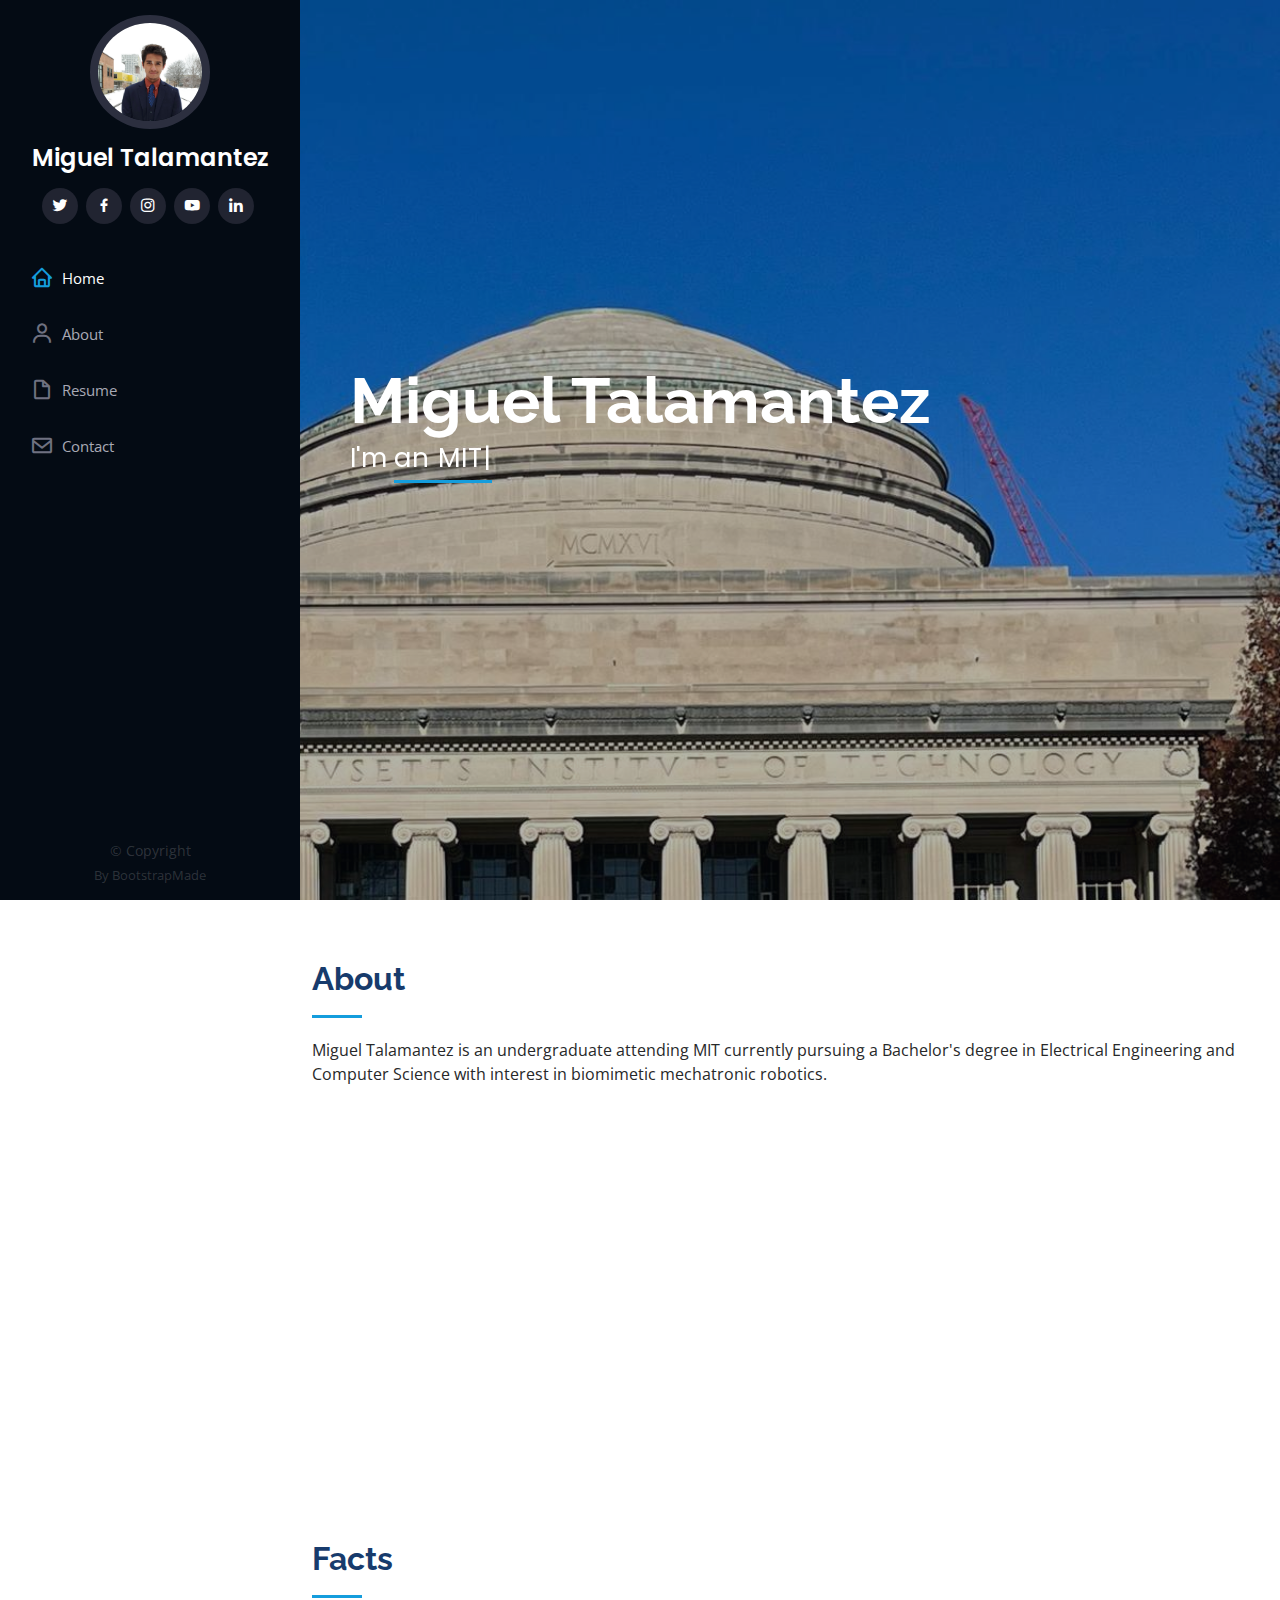
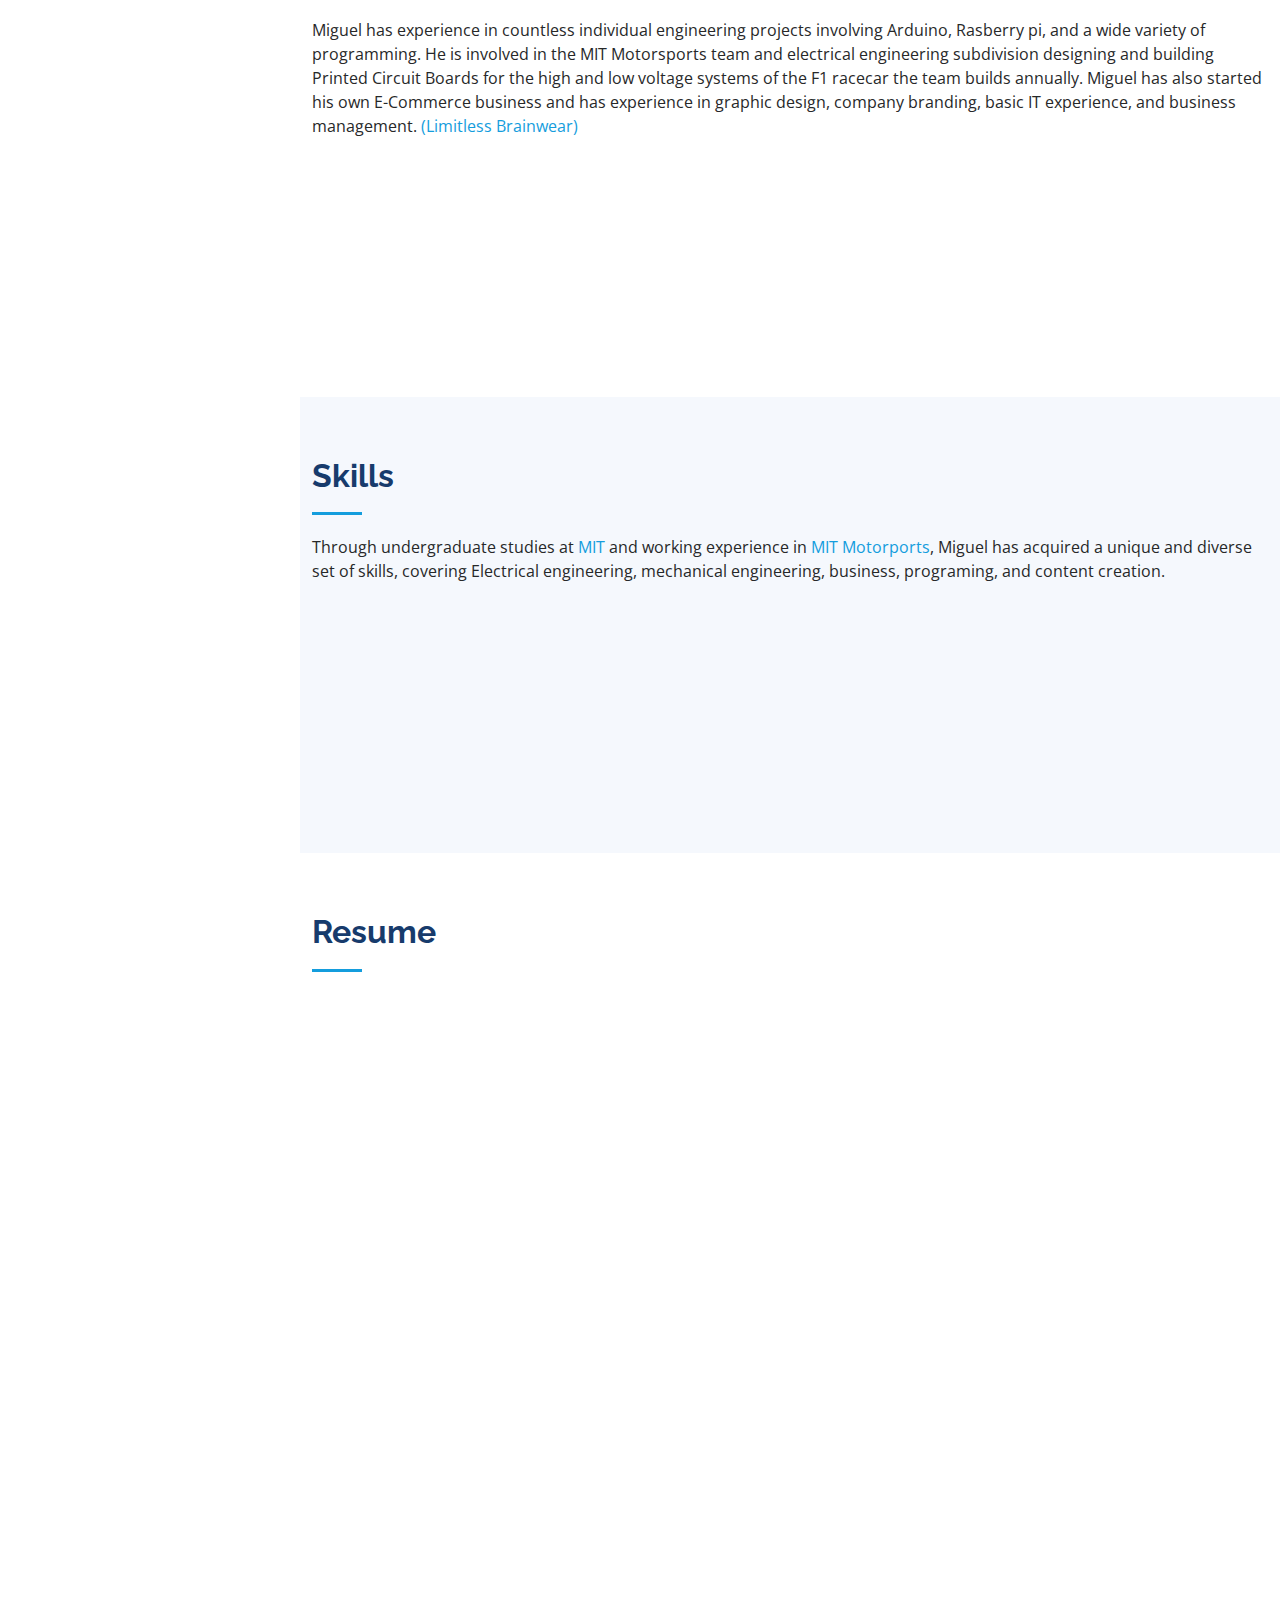
<file: index.html>
<!DOCTYPE html>
<html lang="en">

<head>
  <meta charset="utf-8">
  <meta content="width=device-width, initial-scale=1.0" name="viewport">

  <title>Francisco's Website</title>
  <meta content="" name="description">
  <meta content="" name="keywords">

  <!-- Favicons --->
  <link href="assets/img/favicon.png" rel="icon">
  <link href="assets/img/apple-touch-icon.png" rel="apple-touch-icon">

  <!-- Google Fonts -->
  <link href="https://fonts.googleapis.com/css?family=Open+Sans:300,300i,400,400i,600,600i,700,700i|Raleway:300,300i,400,400i,500,500i,600,600i,700,700i|Poppins:300,300i,400,400i,500,500i,600,600i,700,700i" rel="stylesheet">

  <!-- Vendor CSS Files -->
  <link href="assets/vendor/aos/aos.css" rel="stylesheet">
  <link href="assets/vendor/bootstrap/css/bootstrap.min.css" rel="stylesheet">
  <link href="assets/vendor/bootstrap-icons/bootstrap-icons.css" rel="stylesheet">
  <link href="assets/vendor/boxicons/css/boxicons.min.css" rel="stylesheet">
  <link href="assets/vendor/glightbox/css/glightbox.min.css" rel="stylesheet">
  <link href="assets/vendor/swiper/swiper-bundle.min.css" rel="stylesheet">

  <!-- Template Main CSS File -->
  <link href="assets/css/style.css" rel="stylesheet">

 </head>

<body>

  <!-- ======= Mobile nav toggle button ======= -->
  <i class="bi bi-list mobile-nav-toggle d-xl-none"></i>

  <!-- ======= Header ======= -->
  <header id="header">
    <div class="d-flex flex-column">

      <div class="profile">
        <img src="assets/img/profile.jpg" alt="" class="img-fluid rounded-circle">
        <h1 class="text-light"><a href="index.html">Miguel Talamantez</a></h1>
        <div class="social-links mt-3 text-center">
          <a href="https://twitter.com/Chilefase" target="_blank" class="twitter"><i class="bx bxl-twitter"></i></a>
          <a href="https://www.facebook.com/Francisco.sep" target="_blank" class="facebook"><i class="bx bxl-facebook"></i></a>
          <a href="https://www.instagram.com/francisco.sepulveda.m/" target="_blank" class="instagram"><i class="bx bxl-instagram"></i></a>
          <a href="https://www.youtube.com/channel/UCHRi76w0Qykx9n5tSjz2pVg" target="_blank" class="youtube"><i class="bx bxl-youtube"></i></a>
          <a href="https://www.linkedin.com/in/fcosep/" target="_blank" class="linkedin"><i class="bx bxl-linkedin"></i></a>
        </div>
      </div>

      <nav id="navbar" class="nav-menu navbar">
        <ul>
          <li><a href="#hero" class="nav-link scrollto active"><i class="bx bx-home"></i> <span>Home</span></a></li>
          <li><a href="#about" class="nav-link scrollto"><i class="bx bx-user"></i> <span>About</span></a></li>
          <li><a href="#resume" class="nav-link scrollto"><i class="bx bx-file-blank"></i> <span>Resume</span></a></li>
          <!-- <li><a href="#portfolio" class="nav-link scrollto"><i class="bx bx-book-content"></i> <span>Portfolio</span></a></li>-->
          <!-- <li><a href="#services" class="nav-link scrollto"><i class="bx bx-server"></i> <span>Services</span></a></li> -->
          <li><a href="#contact" class="nav-link scrollto"><i class="bx bx-envelope"></i> <span>Contact</span></a></li>
        </ul>
      </nav><!-- .nav-menu -->
    </div>
  </header><!-- End Header -->

  <!-- ======= Hero Section ======= -->
  <section id="hero" class="d-flex flex-column justify-content-center align-items-center">
    <div class="hero-container" data-aos="fade-in">
      <h1>Miguel Talamantez</h1>
      <p>I'm <span class="typed" data-typed-items="an MIT Engineer, Musician, Entrepreneur, Inventor"></span></p>
    </div>
  </section><!-- End Hero -->

  <main id="main">

    <!-- ======= About Section ======= -->
    <section id="about" class="about">
      <div class="container">

        <div class="section-title">
          <h2>About</h2>
          <p>Miguel Talamantez is an undergraduate attending MIT currently pursuing a Bachelor's degree in Electrical Engineering and Computer Science with interest in biomimetic mechatronic robotics. </p>
        </div>

        <div class="row">
          <div class="col-lg-4" data-aos="fade-right">
            <img src="assets/img/profile_fco.jpg" class="img-fluid" alt="">
          </div>
          <div class="col-lg-8 pt-4 pt-lg-0 content" data-aos="fade-left">
            <h3>Undergradute Electrical Engineer &amp; Innovator</h3>
            <p class="fst-italic">
              “Passion is nothing without dedication.”
            </p>
            <div class="row">
              <div class="col-lg-6">
                <ul>
                  <li><i class="bi bi-chevron-right"></i> <strong>Birthday:</strong> <span>27 April 2003</span></li>
                  <li><i class="bi bi-chevron-right"></i> <strong>Website:</strong> <span>linkedin.com/in/miguel-talamantez/</span></li>
                  <li><i class="bi bi-chevron-right"></i> <strong>City:</strong> <span>Cambridge, MA</span></li>
                  <li><i class="bi bi-chevron-right"></i> <strong>Ethnicity/Race:</strong> <span>Mexican-American</span></li>
                </ul>
              </div>
              <div class="col-lg-6">
                <ul>
                  <li><i class="bi bi-chevron-right"></i> <strong>Age:</strong> <span>18</span></li>
                  <li><i class="bi bi-chevron-right"></i> <strong>Degree:</strong> <span>Electrical Engineering and Computer Science </span></li>
                  <li><i class="bi bi-chevron-right"></i> <strong>Email:</strong> <span>mtala@mit.edu</span></li>
                  <li><i class="bi bi-chevron-right"></i> <strong>Freelance:</strong> <span>Jazz saxophonist and film producer</span></li>
                </ul>
              </div>
            </div>
            </div>
        </div>

      </div>
    </section><!-- End About Section -->

    <!-- ======= Facts Section ======= -->
    <section id="facts" class="facts">
      <div class="container">

        <div class="section-title">
          <h2>Facts</h2>
          <p>Miguel has experience in countless individual engineering projects involving Arduino, Rasberry pi, and 
            a wide variety of programming. He is involved in the MIT Motorsports team and 
            electrical engineering subdivision designing and building Printed Circuit Boards for the high and low voltage 
            systems of the F1 racecar the team builds annually. Miguel has also started his own E-Commerce business and has experience in 
          graphic design, company branding, basic IT experience, and business management. <a href="limitlessbrainwear.com" target="_blank">(Limitless Brainwear)</a></p>
          </div>

        <div class="row no-gutters">

          <div class="col-lg-3 col-md-6 d-md-flex align-items-md-stretch" data-aos="fade-up">
            <div class="count-box">
              <i class="bi bi-emoji-smile"></i>
              <span data-purecounter-start="0" data-purecounter-end="1" data-purecounter-duration="1" class="purecounter"></span>
              <p><strong>Year of profession engineering experince</strong> </p>
            </div>
          </div>

          <div class="col-lg-3 col-md-6 d-md-flex align-items-md-stretch" data-aos="fade-up" data-aos-delay="100">
            <div class="count-box">
              <i class="bi bi-journal-richtext"></i>
              <span data-purecounter-start="0" data-purecounter-end="12" data-purecounter-duration="1" class="purecounter"></span>
              <p><strong> Large Projects</strong> </p>
            </div>
          </div>

          <div class="col-lg-3 col-md-6 d-md-flex align-items-md-stretch" data-aos="fade-up" data-aos-delay="200">
            <div class="count-box">
              <i class="bi bi-headset"></i>
              <span data-purecounter-start="0" data-purecounter-end="24" data-purecounter-duration="1" class="purecounter"></span>
              <p><strong>Hours of working hard on weekdays</strong> </p>
            </div>
          </div>

          <div class="col-lg-3 col-md-6 d-md-flex align-items-md-stretch" data-aos="fade-up" data-aos-delay="300">
            <div class="count-box">
              <i class="bi bi-people"></i>
              <span data-purecounter-start="0" data-purecounter-end="3+" data-purecounter-duration="1" class="purecounter"></span>
              <p><strong>Groups involved with on campus</strong> </p>
            </div>
          </div>

        </div>

      </div>
    </section><!-- End Facts Section -->

    <!-- ======= Skills Section ======= -->
    <section id="skills" class="skills section-bg">
      <div class="container">

        <div class="section-title">
          <h2>Skills</h2>
          <p>Through undergraduate studies at <a href="https://www.mit.edu/" target="_blank">MIT</a> and working experience in <a href="https://www.armada.cl/" target="_blank">MIT Motorports</a>, Miguel has acquired a unique and diverse set of skills, covering Electrical engineering, mechanical engineering, business, programing, and content creation.</p>
        </div>

        <div class="row skills-content">

          <div class="col-lg-6" data-aos="fade-up">

            <div class="progress">
              <span class="skill">Communication <i class="val">100%</i></span>
              <div class="progress-bar-wrap">
                <div class="progress-bar" role="progressbar" aria-valuenow="100" aria-valuemin="0" aria-valuemax="100"></div>
              </div>
            </div>

            <div class="progress">
              <span class="skill">Electrical Engineer <i class="val">100%</i></span>
              <div class="progress-bar-wrap">
                <div class="progress-bar" role="progressbar" aria-valuenow="100" aria-valuemin="0" aria-valuemax="100"></div>
              </div>
            </div>

            <div class="progress">
              <span class="skill">Entrepreneurship <i class="val">100%</i></span>
              <div class="progress-bar-wrap">
                <div class="progress-bar" role="progressbar" aria-valuenow="100" aria-valuemin="0" aria-valuemax="100"></div>
              </div>
            </div>



          </div>

          <div class="col-lg-6" data-aos="fade-up" data-aos-delay="100">

            <div class="progress">
              <span class="skill">Management and Organization <i class="val">100%</i></span>
              <div class="progress-bar-wrap">
                <div class="progress-bar" role="progressbar" aria-valuenow="100" aria-valuemin="0" aria-valuemax="100"></div>
              </div>
            </div>

            <div class="progress">
              <span class="skill">Innovation and Product Design <i class="val">100%</i></span>
              <div class="progress-bar-wrap">
                <div class="progress-bar" role="progressbar" aria-valuenow="100" aria-valuemin="0" aria-valuemax="100"></div>
              </div>
            </div>

            <div class="progress">
              <span class="skill">Media Producter (Film, Graphic Design) <i class="val">85%</i></span>
              <div class="progress-bar-wrap">
                <div class="progress-bar" role="progressbar" aria-valuenow="85" aria-valuemin="0" aria-valuemax="100"></div>
              </div>
            </div>


          </div>

        </div>

      </div>
    </section><!-- End Skills Section -->

    <!-- ======= Resume Section ======= -->
    <section id="resume" class="resume">
      <div class="container">

        <div class="section-title">
          <h2>Resume</h2>
          <p></p>
        </div>

        <div class="row">
          <div class="col-lg-6" data-aos="fade-up">
            <h3 class="resume-title">EDUCATION</h3>
            <div class="resume-item">
              <h4>MASSACHUSETTS INSTITUTE OF TECHNOLOGY</h4>
              <p><em>Undergradute</em></p>
              <h5>2021 - Present</h5>
              <p>In progress Bachelor's degree (2025)</p>
              <ul>
                <li>Engineer, MIT Motorsports (<a href="https://fsae.mit.edu/" target="_blank">FSAE</a>)</li>
                <li>Member of MIT Mithbusters, Afrocuban Salsa dancing, MIT Electronics Research Society</li>
              </ul>
            </div>
            <div class="resume-item">
              <h4>Helix High School</h4>
              <p><em>Public Charter High School</em></p>
              <h5>2017 - 2021</h5>
              <p>La Mesa, CA</p>
              <ul>
                <li>President and Founder of Helix Robotics team and club</li>
                <li>Vice President of MESA (Mathematics Engineering Scienc Achievement)</li>
                <li>Competitor and State Championship winner of NEDC (National Engineering Design Competition)</li>
              </ul>
            </div>
            <h3 class="resume-title">INFORMATION</h3>
            <div class="resume-item">
              <h4>Languages</h4>
              <li>Spanish-native</li>
              <li>English-native</li>
              <li>Python - proficient</li>
              <li>C/C++ - proficient </li>
              <li>HTML - basic </li>

            </div>
            <div class="resume-item">
              <h4>Software Skills</h4>
              <li>AutoCAD </li>
              <li>Autodesk Inventor</li>
              <li>Altium PCB Design</li>
              <li>Blender 3D modeling</li>
              <li>VSCode, Anaconda, Jupyter Notebook</li>
            </div>
            <div class="resume-item">
              <h4>Media / Content Creation</h4>
              <li>Adobe Photoshop</li>
              <li>Business Design Branding</li>
              <li>Social media marketing</li>
              <li>Cinematography/Video Editing</li>

            </div>
            <div class="resume-item">
              <h4>Entrepreneurship</h4>
              <li>E-Commerce</li>
              <li>Business Management</li>
            </div>
            <div class="resume-item">
              <h4>Sports & Hobbies</h4>
              <li>Long distance running</li>
              <li>Jazz saxophone</li>
              <li>Making electronics related projects</li>
              <li>Dancing</li>
            </div>
          </div>
          <div class="col-lg-6" data-aos="fade-up" data-aos-delay="100">
            <h3 class="resume-title">PROFESSIONAL EXPERIENCE</h3>
            
            <div class="resume-item">
              <h4>INTERN</h4>
              <h5>2020 - 2021</h5> <h5><em>San Diego, CA </em></h5>
              <h6><em>Intern at ATALA ECR, Inc.</em></h6>
              <ul>
                <li>Positioned as IT Director and graphic design intern at ATALA ECR, a military construction consulting company based in San Diego, CA. </li>
              </ul>
            </div>
            
            <div class="resume-item">
              <h6><em>Electrical Engineer</em></h6>
              <h5>Curent</h5> <h5><em>Cambridge, MA (MIT) </em></h5>
              <ul>
                <li>Designed and assembled HVLV(High-Voltage-Low-Voltage) PCB meant for managing power being used on F1 racecar.
                  Board routes voltages of up to 400V and minumum of 3.3V all on the same board.
                </li>
              </ul>
            </div>
            
          </div>
          </div>
        </div>

      </div>
    </section><!-- End Resume Section -->

    <!-- ======= Portfolio Section =======
    <section id="portfolio" class="portfolio section-bg">
      <div class="container">

        <div class="section-title">
          <h2>Portfolio</h2>
          <p>Magnam dolores commodi suscipit. Necessitatibus eius consequatur ex aliquid fuga eum quidem. Sit sint consectetur velit. Quisquam quos quisquam cupiditate. Et nemo qui impedit suscipit alias ea. Quia fugiat sit in iste officiis commodi quidem hic quas.</p>
        </div>

        <div class="row" data-aos="fade-up">
          <div class="col-lg-12 d-flex justify-content-center">
            <ul id="portfolio-flters">
              <li data-filter="*" class="filter-active">All</li>
              <li data-filter=".filter-app">App</li>
              <li data-filter=".filter-card">Card</li>
              <li data-filter=".filter-web">Web</li>
            </ul>
          </div>
        </div>

        <div class="row portfolio-container" data-aos="fade-up" data-aos-delay="100">

          <div class="col-lg-4 col-md-6 portfolio-item filter-app">
            <div class="portfolio-wrap">
              <img src="assets/img/portfolio/portfolio-1.jpg" class="img-fluid" alt="">
              <div class="portfolio-links">
                <a href="assets/img/portfolio/portfolio-1.jpg" data-gallery="portfolioGallery" class="portfolio-lightbox" title="App 1"><i class="bx bx-plus"></i></a>
                <a href="portfolio-details.html" title="More Details"><i class="bx bx-link"></i></a>
              </div>
            </div>
          </div>

          <div class="col-lg-4 col-md-6 portfolio-item filter-web">
            <div class="portfolio-wrap">
              <img src="assets/img/portfolio/portfolio-2.jpg" class="img-fluid" alt="">
              <div class="portfolio-links">
                <a href="assets/img/portfolio/portfolio-2.jpg" data-gallery="portfolioGallery" class="portfolio-lightbox" title="Web 3"><i class="bx bx-plus"></i></a>
                <a href="portfolio-details.html" title="More Details"><i class="bx bx-link"></i></a>
              </div>
            </div>
          </div>

          <div class="col-lg-4 col-md-6 portfolio-item filter-app">
            <div class="portfolio-wrap">
              <img src="assets/img/portfolio/portfolio-3.jpg" class="img-fluid" alt="">
              <div class="portfolio-links">
                <a href="assets/img/portfolio/portfolio-3.jpg" data-gallery="portfolioGallery" class="portfolio-lightbox" title="App 2"><i class="bx bx-plus"></i></a>
                <a href="portfolio-details.html" title="More Details"><i class="bx bx-link"></i></a>
              </div>
            </div>
          </div>

          <div class="col-lg-4 col-md-6 portfolio-item filter-card">
            <div class="portfolio-wrap">
              <img src="assets/img/portfolio/portfolio-4.jpg" class="img-fluid" alt="">
              <div class="portfolio-links">
                <a href="assets/img/portfolio/portfolio-4.jpg" data-gallery="portfolioGallery" class="portfolio-lightbox" title="Card 2"><i class="bx bx-plus"></i></a>
                <a href="portfolio-details.html" title="More Details"><i class="bx bx-link"></i></a>
              </div>
            </div>
          </div>

          <div class="col-lg-4 col-md-6 portfolio-item filter-web">
            <div class="portfolio-wrap">
              <img src="assets/img/portfolio/portfolio-5.jpg" class="img-fluid" alt="">
              <div class="portfolio-links">
                <a href="assets/img/portfolio/portfolio-5.jpg" data-gallery="portfolioGallery" class="portfolio-lightbox" title="Web 2"><i class="bx bx-plus"></i></a>
                <a href="portfolio-details.html" title="More Details"><i class="bx bx-link"></i></a>
              </div>
            </div>
          </div>

          <div class="col-lg-4 col-md-6 portfolio-item filter-app">
            <div class="portfolio-wrap">
              <img src="assets/img/portfolio/portfolio-6.jpg" class="img-fluid" alt="">
              <div class="portfolio-links">
                <a href="assets/img/portfolio/portfolio-6.jpg" data-gallery="portfolioGallery" class="portfolio-lightbox" title="App 3"><i class="bx bx-plus"></i></a>
                <a href="portfolio-details.html" title="More Details"><i class="bx bx-link"></i></a>
              </div>
            </div>
          </div>

          <div class="col-lg-4 col-md-6 portfolio-item filter-card">
            <div class="portfolio-wrap">
              <img src="assets/img/portfolio/portfolio-7.jpg" class="img-fluid" alt="">
              <div class="portfolio-links">
                <a href="assets/img/portfolio/portfolio-7.jpg" data-gallery="portfolioGallery" class="portfolio-lightbox" title="Card 1"><i class="bx bx-plus"></i></a>
                <a href="portfolio-details.html" title="More Details"><i class="bx bx-link"></i></a>
              </div>
            </div>
          </div>

          <div class="col-lg-4 col-md-6 portfolio-item filter-card">
            <div class="portfolio-wrap">
              <img src="assets/img/portfolio/portfolio-8.jpg" class="img-fluid" alt="">
              <div class="portfolio-links">
                <a href="assets/img/portfolio/portfolio-8.jpg" data-gallery="portfolioGallery" class="portfolio-lightbox" title="Card 3"><i class="bx bx-plus"></i></a>
                <a href="portfolio-details.html" title="More Details"><i class="bx bx-link"></i></a>
              </div>
            </div>
          </div>

          <div class="col-lg-4 col-md-6 portfolio-item filter-web">
            <div class="portfolio-wrap">
              <img src="assets/img/portfolio/portfolio-9.jpg" class="img-fluid" alt="">
              <div class="portfolio-links">
                <a href="assets/img/portfolio/portfolio-9.jpg" data-gallery="portfolioGallery" class="portfolio-lightbox" title="Web 3"><i class="bx bx-plus"></i></a>
                <a href="portfolio-details.html" title="More Details"><i class="bx bx-link"></i></a>
              </div>
            </div>
          </div>

        </div>

      </div>
    </section>  End Portfolio Section -->

    <!-- ======= Services Section =======
    <section id="services" class="services">
      <div class="container">

        <div class="section-title">
          <h2>Services</h2>
          <p>Magnam dolores commodi suscipit. Necessitatibus eius consequatur ex aliquid fuga eum quidem. Sit sint consectetur velit. Quisquam quos quisquam cupiditate. Et nemo qui impedit suscipit alias ea. Quia fugiat sit in iste officiis commodi quidem hic quas.</p>
        </div>

        <div class="row">
          <div class="col-lg-4 col-md-6 icon-box" data-aos="fade-up">
            <div class="icon"><i class="bi bi-briefcase"></i></div>
            <h4 class="title"><a href="">Lorem Ipsum</a></h4>
            <p class="description">Voluptatum deleniti atque corrupti quos dolores et quas molestias excepturi sint occaecati cupiditate non provident</p>
          </div>
          <div class="col-lg-4 col-md-6 icon-box" data-aos="fade-up" data-aos-delay="100">
            <div class="icon"><i class="bi bi-card-checklist"></i></div>
            <h4 class="title"><a href="">Dolor Sitema</a></h4>
            <p class="description">Minim veniam, quis nostrud exercitation ullamco laboris nisi ut aliquip ex ea commodo consequat tarad limino ata</p>
          </div>
          <div class="col-lg-4 col-md-6 icon-box" data-aos="fade-up" data-aos-delay="200">
            <div class="icon"><i class="bi bi-bar-chart"></i></div>
            <h4 class="title"><a href="">Sed ut perspiciatis</a></h4>
            <p class="description">Duis aute irure dolor in reprehenderit in voluptate velit esse cillum dolore eu fugiat nulla pariatur</p>
          </div>
          <div class="col-lg-4 col-md-6 icon-box" data-aos="fade-up" data-aos-delay="300">
            <div class="icon"><i class="bi bi-binoculars"></i></div>
            <h4 class="title"><a href="">Magni Dolores</a></h4>
            <p class="description">Excepteur sint occaecat cupidatat non proident, sunt in culpa qui officia deserunt mollit anim id est laborum</p>
          </div>
          <div class="col-lg-4 col-md-6 icon-box" data-aos="fade-up" data-aos-delay="400">
            <div class="icon"><i class="bi bi-brightness-high"></i></div>
            <h4 class="title"><a href="">Nemo Enim</a></h4>
            <p class="description">At vero eos et accusamus et iusto odio dignissimos ducimus qui blanditiis praesentium voluptatum deleniti atque</p>
          </div>
          <div class="col-lg-4 col-md-6 icon-box" data-aos="fade-up" data-aos-delay="500">
            <div class="icon"><i class="bi bi-calendar4-week"></i></div>
            <h4 class="title"><a href="">Eiusmod Tempor</a></h4>
            <p class="description">Et harum quidem rerum facilis est et expedita distinctio. Nam libero tempore, cum soluta nobis est eligendi</p>
          </div>
        </div>

      </div>
    </section> End Services Section -->

    <!-- ======= Testimonials Section =======
    <section id="testimonials" class="testimonials section-bg">
      <div class="container">

        <div class="section-title">
          <h2>Testimonials</h2>
          <p>Magnam dolores commodi suscipit. Necessitatibus eius consequatur ex aliquid fuga eum quidem. Sit sint consectetur velit. Quisquam quos quisquam cupiditate. Et nemo qui impedit suscipit alias ea. Quia fugiat sit in iste officiis commodi quidem hic quas.</p>
        </div>

        <div class="testimonials-slider swiper" data-aos="fade-up" data-aos-delay="100">
          <div class="swiper-wrapper">

            <div class="swiper-slide">
              <div class="testimonial-item" data-aos="fade-up">
                <p>
                  <i class="bx bxs-quote-alt-left quote-icon-left"></i>
                  Proin iaculis purus consequat sem cure digni ssim donec porttitora entum suscipit rhoncus. Accusantium quam, ultricies eget id, aliquam eget nibh et. Maecen aliquam, risus at semper.
                  <i class="bx bxs-quote-alt-right quote-icon-right"></i>
                </p>
                <img src="assets/img/testimonials/testimonials-1.jpg" class="testimonial-img" alt="">
                <h3>Saul Goodman</h3>
                <h4>Ceo &amp; Founder</h4>
              </div>
            </div> End testimonial item

            <div class="swiper-slide">
              <div class="testimonial-item" data-aos="fade-up" data-aos-delay="100">
                <p>
                  <i class="bx bxs-quote-alt-left quote-icon-left"></i>
                  Export tempor illum tamen malis malis eram quae irure esse labore quem cillum quid cillum eram malis quorum velit fore eram velit sunt aliqua noster fugiat irure amet legam anim culpa.
                  <i class="bx bxs-quote-alt-right quote-icon-right"></i>
                </p>
                <img src="assets/img/testimonials/testimonials-2.jpg" class="testimonial-img" alt="">
                <h3>Sara Wilsson</h3>
                <h4>Designer</h4>
              </div>
            </div><!-- End testimonial item

            <div class="swiper-slide">
              <div class="testimonial-item" data-aos="fade-up" data-aos-delay="200">
                <p>
                  <i class="bx bxs-quote-alt-left quote-icon-left"></i>
                  Enim nisi quem export duis labore cillum quae magna enim sint quorum nulla quem veniam duis minim tempor labore quem eram duis noster aute amet eram fore quis sint minim.
                  <i class="bx bxs-quote-alt-right quote-icon-right"></i>
                </p>
                <img src="assets/img/testimonials/testimonials-3.jpg" class="testimonial-img" alt="">
                <h3>Jena Karlis</h3>
                <h4>Store Owner</h4>
              </div>
            </div><!-- End testimonial item

            <div class="swiper-slide">
              <div class="testimonial-item" data-aos="fade-up" data-aos-delay="300">
                <p>
                  <i class="bx bxs-quote-alt-left quote-icon-left"></i>
                  Fugiat enim eram quae cillum dolore dolor amet nulla culpa multos export minim fugiat minim velit minim dolor enim duis veniam ipsum anim magna sunt elit fore quem dolore labore illum veniam.
                  <i class="bx bxs-quote-alt-right quote-icon-right"></i>
                </p>
                <img src="assets/img/testimonials/testimonials-4.jpg" class="testimonial-img" alt="">
                <h3>Matt Brandon</h3>
                <h4>Freelancer</h4>
              </div>
            </div><!-- End testimonial item

            <div class="swiper-slide">
              <div class="testimonial-item" data-aos="fade-up" data-aos-delay="400">
                <p>
                  <i class="bx bxs-quote-alt-left quote-icon-left"></i>
                  Quis quorum aliqua sint quem legam fore sunt eram irure aliqua veniam tempor noster veniam enim culpa labore duis sunt culpa nulla illum cillum fugiat legam esse veniam culpa fore nisi cillum quid.
                  <i class="bx bxs-quote-alt-right quote-icon-right"></i>
                </p>
                <img src="assets/img/testimonials/testimonials-5.jpg" class="testimonial-img" alt="">
                <h3>John Larson</h3>
                <h4>Entrepreneur</h4>
              </div>
            </div><!-- End testimonial item

          </div>
          <div class="swiper-pagination"></div>
        </div>

      </div>
    </section><!-- End Testimonials Section -->

    <!-- ======= Contact Section ======= -->
    <section id="contact" class="contact">
      <div class="container">

        <div class="section-title">
          <h2>Contact</h2>
        </div>

        <div class="row" data-aos="fade-in">

          <div class="col-lg-5 d-flex align-items-stretch">
            <div class="info">
              <div class="address">
                <i class="bi bi-geo-alt"></i>
                <h4>Location:</h4>
                <p>Cambridge, MA 02139</p>
              </div>

              <div class="email">
                <i class="bi bi-envelope"></i>
                <h4>Email:</h4>
                <p>mtala@mit.edu</p>
              </div>

              <!--<div class="phone">
                <i class="bi bi-phone"></i>
                <h4>Call:</h4>
                <p>+1 781 579 1941</p>
              </div> -->

              <!-- <iframe src="https://www.google.com/maps/embed?pb=!1m14!1m8!1m3!1d12097.433213460943!2d-71.091542!3d40.7101282!3m2!1i1024!2i768!4f13.1!3m3!1m2!1s0x0%3A0xb89d1fe6bc499443!2sDowntown+Conference+Center!5e0!3m2!1smk!2sbg!4v1539943755621" frameborder="0" style="border:0; width: 100%; height: 290px;" allowfullscreen></iframe> -->
            </div>

          </div>

          <!-- <div class="col-lg-7 mt-5 mt-lg-0 d-flex align-items-stretch">
            <form action="forms/contact.php" method="post" role="form" class="php-email-form">
              <div class="row">
                <div class="form-group col-md-6">
                  <label for="name">Your Name</label>
                  <input type="text" name="name" class="form-control" id="name" required>
                </div>
                <div class="form-group col-md-6">
                  <label for="name">Your Email</label>
                  <input type="email" class="form-control" name="email" id="email" required>
                </div>
              </div>
              <div class="form-group">
                <label for="name">Subject</label>
                <input type="text" class="form-control" name="subject" id="subject" required>
              </div>
              <div class="form-group">
                <label for="name">Message</label>
                <textarea class="form-control" name="message" rows="10" required></textarea>
              </div>
              <div class="my-3">
                <div class="loading">Loading</div>
                <div class="error-message"></div>
                <div class="sent-message">Your message has been sent. Thank you!</div>
              </div>
              <div class="text-center"><button type="submit">Send Message</button></div>
            </form>
          </div>

        </div>

      </div>
    </section><!-- End Contact Section -->

  </main><!-- End #main -->

  <!-- ======= Footer ======= -->
  <footer id="footer">
    <div class="container">
      <div class="copyright">
        &copy; Copyright <strong></strong>
      </div>
      <div class="credits">
      By BootstrapMade
      </div>
    </div>
  </footer><!-- End  Footer -->

  <a href="#" class="back-to-top d-flex align-items-center justify-content-center"><i class="bi bi-arrow-up-short"></i></a>

  <!-- Vendor JS Files -->
  <script src="assets/vendor/purecounter/purecounter.js"></script>
  <script src="assets/vendor/aos/aos.js"></script>
  <script src="assets/vendor/bootstrap/js/bootstrap.bundle.min.js"></script>
  <script src="assets/vendor/glightbox/js/glightbox.min.js"></script>
  <script src="assets/vendor/isotope-layout/isotope.pkgd.min.js"></script>
  <script src="assets/vendor/swiper/swiper-bundle.min.js"></script>
  <script src="assets/vendor/typed.js/typed.min.js"></script>
  <script src="assets/vendor/waypoints/noframework.waypoints.js"></script>
  <script src="assets/vendor/php-email-form/validate.js"></script>

  <!-- Template Main JS File -->
  <script src="assets/js/main.js"></script>

</body>

</html>
</file>
<file: assets/css/style.css>
/*--------------------------------------------------------------
# General
--------------------------------------------------------------*/
body {
  font-family: "Open Sans", sans-serif;
  color: #272829;
}

a {
  color: #149ddd;
  text-decoration: none;
}

a:hover {
  color: #37b3ed;
  text-decoration: none;
}

h1, h2, h3, h4, h5, h6 {
  font-family: "Raleway", sans-serif;
}

/*--------------------------------------------------------------
# Back to top button
--------------------------------------------------------------*/
.back-to-top {
  position: fixed;
  visibility: hidden;
  opacity: 0;
  right: 15px;
  bottom: 15px;
  z-index: 996;
  background: #149ddd;
  width: 40px;
  height: 40px;
  border-radius: 50px;
  transition: all 0.4s;
}
.back-to-top i {
  font-size: 28px;
  color: #fff;
  line-height: 0;
}
.back-to-top:hover {
  background: #2eafec;
  color: #fff;
}
.back-to-top.active {
  visibility: visible;
  opacity: 1;
}

/*--------------------------------------------------------------
# Header
--------------------------------------------------------------*/
#header {
  position: fixed;
  top: 0;
  left: 0;
  bottom: 0;
  width: 300px;
  transition: all ease-in-out 0.5s;
  z-index: 9997;
  transition: all 0.5s;
  padding: 0 15px;
  background: #040b14;
  overflow-y: auto;
}
#header .profile img {
  margin: 15px auto;
  display: block;
  width: 120px;
  border: 8px solid #2c2f3f;
}
#header .profile h1 {
  font-size: 24px;
  margin: 0;
  padding: 0;
  font-weight: 600;
  -moz-text-align-last: center;
  text-align-last: center;
  font-family: "Poppins", sans-serif;
}
#header .profile h1 a, #header .profile h1 a:hover {
  color: #fff;
  text-decoration: none;
}
#header .profile .social-links a {
  font-size: 18px;
  display: inline-block;
  background: #212431;
  color: #fff;
  line-height: 1;
  padding: 8px 0;
  margin-right: 4px;
  border-radius: 50%;
  text-align: center;
  width: 36px;
  height: 36px;
  transition: 0.3s;
}
#header .profile .social-links a:hover {
  background: #149ddd;
  color: #fff;
  text-decoration: none;
}

#main {
  margin-left: 300px;
}

@media (max-width: 1199px) {
  #header {
    left: -300px;
  }

  #main {
    margin-left: 0;
  }
}
/*--------------------------------------------------------------
# Navigation Menu
--------------------------------------------------------------*/
/* Desktop Navigation */
.nav-menu {
  padding: 30px 0 0 0;
}
.nav-menu * {
  margin: 0;
  padding: 0;
  list-style: none;
}
.nav-menu > ul > li {
  position: relative;
  white-space: nowrap;
}
.nav-menu a, .nav-menu a:focus {
  display: flex;
  align-items: center;
  color: #a8a9b4;
  padding: 12px 15px;
  margin-bottom: 8px;
  transition: 0.3s;
  font-size: 15px;
}
.nav-menu a i, .nav-menu a:focus i {
  font-size: 24px;
  padding-right: 8px;
  color: #6f7180;
}
.nav-menu a:hover, .nav-menu .active, .nav-menu .active:focus, .nav-menu li:hover > a {
  text-decoration: none;
  color: #fff;
}
.nav-menu a:hover i, .nav-menu .active i, .nav-menu .active:focus i, .nav-menu li:hover > a i {
  color: #149ddd;
}

/* Mobile Navigation */
.mobile-nav-toggle {
  position: fixed;
  right: 15px;
  top: 15px;
  z-index: 9998;
  border: 0;
  font-size: 24px;
  transition: all 0.4s;
  outline: none !important;
  background-color: #149ddd;
  color: #fff;
  width: 40px;
  height: 40px;
  display: inline-flex;
  align-items: center;
  justify-content: center;
  line-height: 0;
  border-radius: 50px;
  cursor: pointer;
}

.mobile-nav-active {
  overflow: hidden;
}
.mobile-nav-active #header {
  left: 0;
}

/*--------------------------------------------------------------
# Hero Section
--------------------------------------------------------------*/
#hero {
  width: 100%;
  height: 100vh;
  background: url("../img/background.jpg") top center;
  background-size: cover;
}
#hero:before {
  content: "";
  background: rgba(5, 13, 24, 0.3);
  position: absolute;
  bottom: 0;
  top: 0;
  left: 0;
  right: 0;
  z-index: 1;
}
#hero .hero-container {
  position: relative;
  z-index: 2;
  min-width: 300px;
}
#hero h1 {
  margin: 0 0 10px 0;
  font-size: 64px;
  font-weight: 700;
  line-height: 56px;
  color: #fff;
}
#hero p {
  color: #fff;
  margin-bottom: 50px;
  font-size: 26px;
  font-family: "Poppins", sans-serif;
}
#hero p span {
  color: #fff;
  padding-bottom: 4px;
  letter-spacing: 1px;
  border-bottom: 3px solid #149ddd;
}
@media (min-width: 1024px) {
  #hero {
    background-attachment: fixed;
  }
}
@media (max-width: 768px) {
  #hero h1 {
    font-size: 28px;
    line-height: 36px;
  }
  #hero h2 {
    font-size: 18px;
    line-height: 24px;
    margin-bottom: 30px;
  }
}

/*--------------------------------------------------------------
# Sections General
--------------------------------------------------------------*/
section {
  padding: 60px 0;
  overflow: hidden;
}

.section-bg {
  background: #f5f8fd;
}

.section-title {
  padding-bottom: 30px;
}
.section-title h2 {
  font-size: 32px;
  font-weight: bold;
  margin-bottom: 20px;
  padding-bottom: 20px;
  position: relative;
  color: #173b6c;
}
.section-title h2::after {
  content: "";
  position: absolute;
  display: block;
  width: 50px;
  height: 3px;
  background: #149ddd;
  bottom: 0;
  left: 0;
}
.section-title p {
  margin-bottom: 0;
}

/*--------------------------------------------------------------
# About
--------------------------------------------------------------*/
.about .content h3 {
  font-weight: 700;
  font-size: 26px;
  color: #173b6c;
}
.about .content ul {
  list-style: none;
  padding: 0;
}
.about .content ul li {
  margin-bottom: 20px;
  display: flex;
  align-items: center;
}
.about .content ul strong {
  margin-right: 10px;
}
.about .content ul i {
  font-size: 16px;
  margin-right: 5px;
  color: #149ddd;
  line-height: 0;
}
.about .content p:last-child {
  margin-bottom: 0;
}

/*--------------------------------------------------------------
# Facts
--------------------------------------------------------------*/
.facts {
  padding-bottom: 30px;
}
.facts .count-box {
  padding: 30px;
  width: 100%;
}
.facts .count-box i {
  display: block;
  font-size: 44px;
  color: #149ddd;
  float: left;
  line-height: 0;
}
.facts .count-box span {
  font-size: 48px;
  line-height: 40px;
  display: block;
  font-weight: 700;
  color: #050d18;
  margin-left: 60px;
}
.facts .count-box p {
  padding: 15px 0 0 0;
  margin: 0 0 0 60px;
  font-family: "Raleway", sans-serif;
  font-size: 14px;
  color: #122f57;
}
.facts .count-box a {
  font-weight: 600;
  display: block;
  margin-top: 20px;
  color: #122f57;
  font-size: 15px;
  font-family: "Poppins", sans-serif;
  transition: ease-in-out 0.3s;
}
.facts .count-box a:hover {
  color: #1f5297;
}

/*--------------------------------------------------------------
# Akills
--------------------------------------------------------------*/
.skills .progress {
  height: 60px;
  display: block;
  background: none;
  border-radius: 0;
}
.skills .progress .skill {
  padding: 0;
  margin: 0 0 6px 0;
  text-transform: uppercase;
  display: block;
  font-weight: 600;
  font-family: "Poppins", sans-serif;
  color: #050d18;
}
.skills .progress .skill .val {
  float: right;
  font-style: normal;
}
.skills .progress-bar-wrap {
  background: #dce8f8;
  height: 10px;
}
.skills .progress-bar {
  width: 1px;
  height: 10px;
  transition: 0.9s;
  background-color: #149ddd;
}

/*--------------------------------------------------------------
# Resume
--------------------------------------------------------------*/
.resume .resume-title {
  font-size: 26px;
  font-weight: 700;
  margin-top: 20px;
  margin-bottom: 20px;
  color: #050d18;
}
.resume .resume-item {
  padding: 0 0 20px 20px;
  margin-top: -2px;
  border-left: 2px solid #1f5297;
  position: relative;
}
.resume .resume-item h4 {
  line-height: 18px;
  font-size: 18px;
  font-weight: 600;
  text-transform: uppercase;
  font-family: "Poppins", sans-serif;
  color: #050d18;
  margin-bottom: 10px;
}
.resume .resume-item h5 {
  font-size: 16px;
  background: #e4edf9;
  padding: 5px 15px;
  display: inline-block;
  font-weight: 600;
  margin-bottom: 10px;
}
.resume .resume-item ul {
  padding-left: 20px;
}
.resume .resume-item ul li {
  padding-bottom: 10px;
}
.resume .resume-item:last-child {
  padding-bottom: 0;
}
.resume .resume-item::before {
  content: "";
  position: absolute;
  width: 16px;
  height: 16px;
  border-radius: 50px;
  left: -9px;
  top: 0;
  background: #fff;
  border: 2px solid #1f5297;
}

/*--------------------------------------------------------------
# Portfolio
--------------------------------------------------------------*/
.portfolio .portfolio-item {
  margin-bottom: 30px;
}
.portfolio #portfolio-flters {
  padding: 0;
  margin: 0 auto 35px auto;
  list-style: none;
  text-align: center;
  background: #fff;
  border-radius: 50px;
  padding: 2px 15px;
}
.portfolio #portfolio-flters li {
  cursor: pointer;
  display: inline-block;
  padding: 10px 15px 8px 15px;
  font-size: 14px;
  font-weight: 600;
  line-height: 1;
  text-transform: uppercase;
  color: #272829;
  margin-bottom: 5px;
  transition: all 0.3s ease-in-out;
}
.portfolio #portfolio-flters li:hover, .portfolio #portfolio-flters li.filter-active {
  color: #149ddd;
}
.portfolio #portfolio-flters li:last-child {
  margin-right: 0;
}
.portfolio .portfolio-wrap {
  transition: 0.3s;
  position: relative;
  overflow: hidden;
  z-index: 1;
}
.portfolio .portfolio-wrap::before {
  content: "";
  background: rgba(255, 255, 255, 0.5);
  position: absolute;
  left: 0;
  right: 0;
  top: 0;
  bottom: 0;
  transition: all ease-in-out 0.3s;
  z-index: 2;
  opacity: 0;
}
.portfolio .portfolio-wrap .portfolio-links {
  opacity: 1;
  left: 0;
  right: 0;
  bottom: -60px;
  z-index: 3;
  position: absolute;
  transition: all ease-in-out 0.3s;
  display: flex;
  justify-content: center;
}
.portfolio .portfolio-wrap .portfolio-links a {
  color: #fff;
  font-size: 28px;
  text-align: center;
  background: rgba(20, 157, 221, 0.75);
  transition: 0.3s;
  width: 50%;
}
.portfolio .portfolio-wrap .portfolio-links a:hover {
  background: rgba(20, 157, 221, 0.95);
}
.portfolio .portfolio-wrap .portfolio-links a + a {
  border-left: 1px solid #37b3ed;
}
.portfolio .portfolio-wrap:hover::before {
  top: 0;
  left: 0;
  right: 0;
  bottom: 0;
  opacity: 1;
}
.portfolio .portfolio-wrap:hover .portfolio-links {
  opacity: 1;
  bottom: 0;
}

/*--------------------------------------------------------------
# Portfolio Details
--------------------------------------------------------------*/
.portfolio-details {
  padding-top: 40px;
}
.portfolio-details .portfolio-details-slider img {
  width: 100%;
}
.portfolio-details .portfolio-details-slider .swiper-pagination {
  margin-top: 20px;
  position: relative;
}
.portfolio-details .portfolio-details-slider .swiper-pagination .swiper-pagination-bullet {
  width: 12px;
  height: 12px;
  background-color: #fff;
  opacity: 1;
  border: 1px solid #149ddd;
}
.portfolio-details .portfolio-details-slider .swiper-pagination .swiper-pagination-bullet-active {
  background-color: #149ddd;
}
.portfolio-details .portfolio-info {
  padding: 30px;
  box-shadow: 0px 0 30px rgba(5, 13, 24, 0.08);
}
.portfolio-details .portfolio-info h3 {
  font-size: 22px;
  font-weight: 700;
  margin-bottom: 20px;
  padding-bottom: 20px;
  border-bottom: 1px solid #eee;
}
.portfolio-details .portfolio-info ul {
  list-style: none;
  padding: 0;
  font-size: 15px;
}
.portfolio-details .portfolio-info ul li + li {
  margin-top: 10px;
}
.portfolio-details .portfolio-description {
  padding-top: 30px;
}
.portfolio-details .portfolio-description h2 {
  font-size: 26px;
  font-weight: 700;
  margin-bottom: 20px;
}
.portfolio-details .portfolio-description p {
  padding: 0;
}

/*--------------------------------------------------------------
# Services
--------------------------------------------------------------*/
.services .icon-box {
  margin-bottom: 20px;
}
.services .icon {
  float: left;
  display: flex;
  align-items: center;
  justify-content: center;
  width: 54px;
  height: 54px;
  background: #149ddd;
  border-radius: 50%;
  transition: 0.5s;
  border: 1px solid #149ddd;
}
.services .icon i {
  color: #fff;
  font-size: 24px;
  line-height: 0;
}
.services .icon-box:hover .icon {
  background: #fff;
}
.services .icon-box:hover .icon i {
  color: #149ddd;
}
.services .title {
  margin-left: 80px;
  font-weight: 700;
  margin-bottom: 15px;
  font-size: 18px;
}
.services .title a {
  color: #343a40;
}
.services .title a:hover {
  color: #149ddd;
}
.services .description {
  margin-left: 80px;
  line-height: 24px;
  font-size: 14px;
}

/*--------------------------------------------------------------
# Testimonials
--------------------------------------------------------------*/
.testimonials .testimonials-carousel, .testimonials .testimonials-slider {
  overflow: hidden;
}
.testimonials .testimonial-item {
  box-sizing: content-box;
  text-align: center;
  min-height: 320px;
}
.testimonials .testimonial-item .testimonial-img {
  width: 90px;
  border-radius: 50%;
  margin: 0 auto;
}
.testimonials .testimonial-item h3 {
  font-size: 18px;
  font-weight: bold;
  margin: 10px 0 5px 0;
  color: #111;
}
.testimonials .testimonial-item h4 {
  font-size: 14px;
  color: #999;
  margin: 0;
}
.testimonials .testimonial-item .quote-icon-left, .testimonials .testimonial-item .quote-icon-right {
  color: #c3e8fa;
  font-size: 26px;
}
.testimonials .testimonial-item .quote-icon-left {
  display: inline-block;
  left: -5px;
  position: relative;
}
.testimonials .testimonial-item .quote-icon-right {
  display: inline-block;
  right: -5px;
  position: relative;
  top: 10px;
}
.testimonials .testimonial-item p {
  font-style: italic;
  margin: 0 15px 15px 15px;
  padding: 20px;
  background: #fff;
  position: relative;
  margin-bottom: 35px;
  border-radius: 6px;
  box-shadow: 0px 2px 15px rgba(0, 0, 0, 0.1);
}
.testimonials .testimonial-item p::after {
  content: "";
  width: 0;
  height: 0;
  border-top: 20px solid #fff;
  border-right: 20px solid transparent;
  border-left: 20px solid transparent;
  position: absolute;
  bottom: -20px;
  left: calc(50% - 20px);
}
.testimonials .swiper-pagination {
  margin-top: 20px;
  position: relative;
}
.testimonials .swiper-pagination .swiper-pagination-bullet {
  width: 12px;
  height: 12px;
  background-color: #fff;
  opacity: 1;
  border: 1px solid #149ddd;
}
.testimonials .swiper-pagination .swiper-pagination-bullet-active {
  background-color: #149ddd;
}

/*--------------------------------------------------------------
# Contact
--------------------------------------------------------------*/
.contact {
  padding-bottom: 130px;
}
.contact .info {
  padding: 30px;
  background: #fff;
  width: 100%;
  box-shadow: 0 0 24px 0 rgba(0, 0, 0, 0.12);
}
.contact .info i {
  font-size: 20px;
  color: #149ddd;
  float: left;
  width: 44px;
  height: 44px;
  background: #dff3fc;
  display: flex;
  justify-content: center;
  align-items: center;
  border-radius: 50px;
  transition: all 0.3s ease-in-out;
}
.contact .info h4 {
  padding: 0 0 0 60px;
  font-size: 22px;
  font-weight: 600;
  margin-bottom: 5px;
  color: #050d18;
}
.contact .info p {
  padding: 0 0 10px 60px;
  margin-bottom: 20px;
  font-size: 14px;
  color: #173b6c;
}
.contact .info .email p {
  padding-top: 5px;
}
.contact .info .social-links {
  padding-left: 60px;
}
.contact .info .social-links a {
  font-size: 18px;
  display: inline-block;
  background: #333;
  color: #fff;
  line-height: 1;
  padding: 8px 0;
  border-radius: 50%;
  text-align: center;
  width: 36px;
  height: 36px;
  transition: 0.3s;
  margin-right: 10px;
}
.contact .info .social-links a:hover {
  background: #149ddd;
  color: #fff;
}
.contact .info .email:hover i, .contact .info .address:hover i, .contact .info .phone:hover i {
  background: #149ddd;
  color: #fff;
}
.contact .php-email-form {
  width: 100%;
  padding: 30px;
  background: #fff;
  box-shadow: 0 0 24px 0 rgba(0, 0, 0, 0.12);
}
.contact .php-email-form .form-group {
  padding-bottom: 8px;
}
.contact .php-email-form .validate {
  display: none;
  color: red;
  margin: 0 0 15px 0;
  font-weight: 400;
  font-size: 13px;
}
.contact .php-email-form .error-message {
  display: none;
  color: #fff;
  background: #ed3c0d;
  text-align: left;
  padding: 15px;
  font-weight: 600;
}
.contact .php-email-form .error-message br + br {
  margin-top: 25px;
}
.contact .php-email-form .sent-message {
  display: none;
  color: #fff;
  background: #18d26e;
  text-align: center;
  padding: 15px;
  font-weight: 600;
}
.contact .php-email-form .loading {
  display: none;
  background: #fff;
  text-align: center;
  padding: 15px;
}
.contact .php-email-form .loading:before {
  content: "";
  display: inline-block;
  border-radius: 50%;
  width: 24px;
  height: 24px;
  margin: 0 10px -6px 0;
  border: 3px solid #18d26e;
  border-top-color: #eee;
  -webkit-animation: animate-loading 1s linear infinite;
  animation: animate-loading 1s linear infinite;
}
.contact .php-email-form .form-group {
  margin-bottom: 15px;
}
.contact .php-email-form label {
  padding-bottom: 8px;
}
.contact .php-email-form input, .contact .php-email-form textarea {
  border-radius: 0;
  box-shadow: none;
  font-size: 14px;
}
.contact .php-email-form input {
  height: 44px;
}
.contact .php-email-form textarea {
  padding: 10px 15px;
}
.contact .php-email-form button[type=submit] {
  background: #149ddd;
  border: 0;
  padding: 10px 24px;
  color: #fff;
  transition: 0.4s;
  border-radius: 4px;
}
.contact .php-email-form button[type=submit]:hover {
  background: #37b3ed;
}
@-webkit-keyframes animate-loading {
  0% {
    transform: rotate(0deg);
  }
  100% {
    transform: rotate(360deg);
  }
}
@keyframes animate-loading {
  0% {
    transform: rotate(0deg);
  }
  100% {
    transform: rotate(360deg);
  }
}

/*--------------------------------------------------------------
# Breadcrumbs
--------------------------------------------------------------*/
.breadcrumbs {
  padding: 20px 0;
  background: #f9f9f9;
}
.breadcrumbs h2 {
  font-size: 26px;
  font-weight: 300;
}
.breadcrumbs ol {
  display: flex;
  flex-wrap: wrap;
  list-style: none;
  padding: 0;
  margin: 0;
  font-size: 15px;
}
.breadcrumbs ol li + li {
  padding-left: 10px;
}
.breadcrumbs ol li + li::before {
  display: inline-block;
  padding-right: 10px;
  color: #0e2442;
  content: "/";
}
@media (max-width: 768px) {
  .breadcrumbs .d-flex {
    display: block !important;
  }
  .breadcrumbs ol {
    display: block;
  }
  .breadcrumbs ol li {
    display: inline-block;
  }
}

/*--------------------------------------------------------------
# Footer
--------------------------------------------------------------*/
#footer {
  padding: 15px;
  color: #f4f6fd;
  font-size: 14px;
  position: fixed;
  left: 0;
  bottom: 0;
  width: 300px;
  z-index: 9999;
  background: #040b14;
}
#footer .copyright {
  text-align: center;
  color: #fffbfb2c;
}
#footer .credits {
  padding-top: 5px;
  text-align: center;
  font-size: 13px;
  color: #fffbfb2c;
}
@media (max-width: 1199px) {
  #footer {
    position: static;
    width: auto;
    padding-right: 20px 15px;
    
  }
}
</file>
